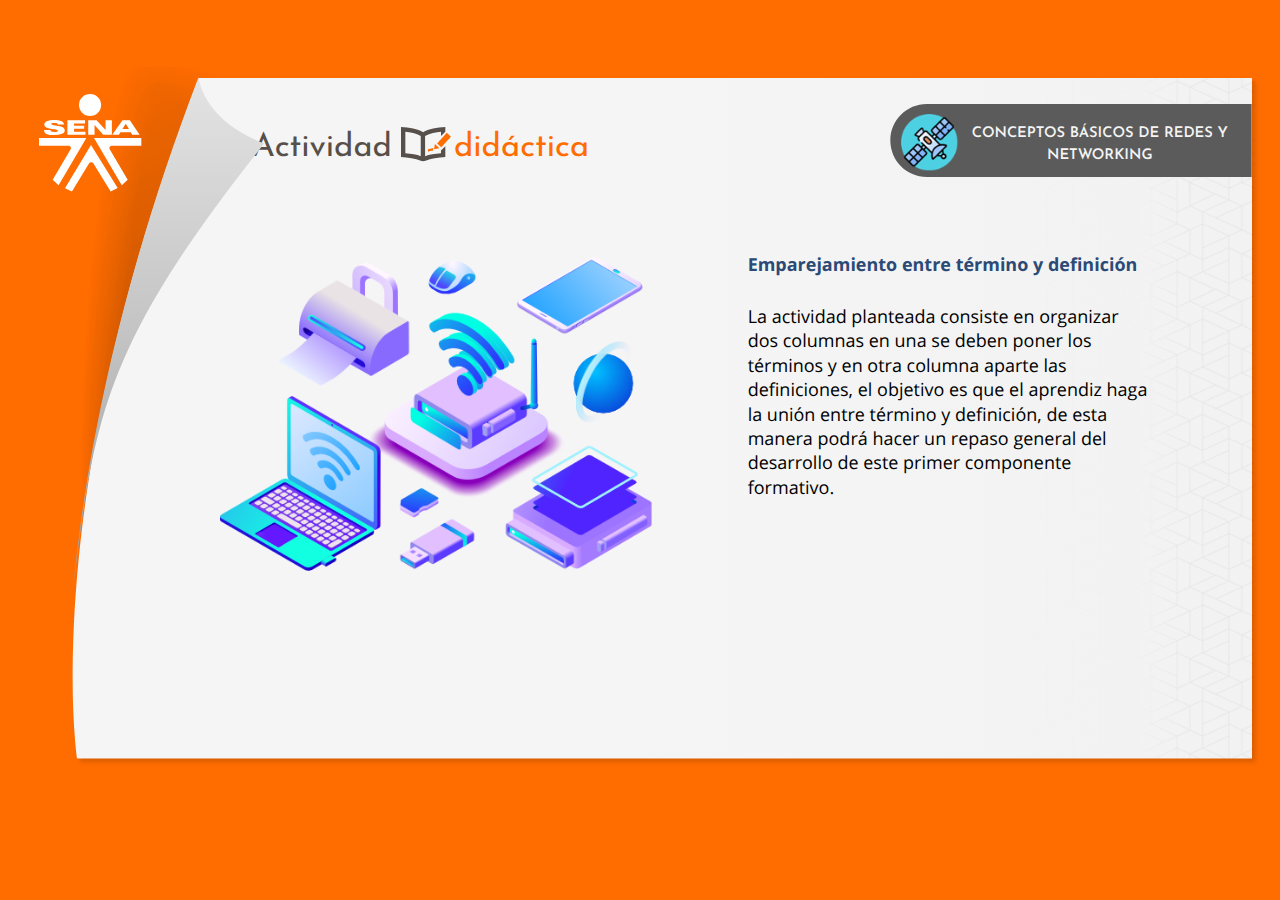
<file: actividades/story.html>
<!DOCTYPE html>
<html lang="es">
<head>
  <meta charset="utf-8">
  <!-- Creado con Storyline 360 - http://www.articulate.com  -->
  <!-- version: 3.53.25436.0 -->
  <title>actividad</title>
  <meta http-equiv="x-ua-compatible" content="IE=edge" />
  <meta name="viewport" content="width=device-width, initial-scale=1.0, user-scalable=no, shrink-to-fit=no, minimal-ui" />
  <meta name="apple-mobile-web-app-capable" content="yes" />
  <style>
    html, body { height: 100%; padding: 0; margin: 0 }
    #app { height: 100%; width: 100%; }
  </style>
  
  <script>window.THREE = { };</script>
</head>
<body style="background: #FF6C00" class="cs-HTML theme-classic">
  <!-- 360 -->
  <script>!function(e){function n(e,i){return e.test(i)}function i(e){var i=e||navigator.userAgent,o=i.split("[FBAN");if(void 0!==o[1]&&(i=o[0]),this.apple={phone:n(t,i),ipod:n(d,i),tablet:!n(t,i)&&n(s,i),device:n(t,i)||n(d,i)||n(s,i)},this.amazon={phone:n(h,i),tablet:!n(h,i)&&n(a,i),device:n(h,i)||n(a,i)},this.android={phone:n(h,i)||n(b,i),tablet:!n(h,i)&&!n(b,i)&&(n(a,i)||n(r,i)),device:n(h,i)||n(a,i)||n(b,i)||n(r,i)},this.windows={phone:n(l,i),tablet:n(p,i),device:n(l,i)||n(p,i)},this.other={blackberry:n(f,i),blackberry10:n(u,i),opera:n(c,i),firefox:n(A,i),chrome:n(w,i),device:n(f,i)||n(u,i)||n(c,i)||n(A,i)||n(w,i)},this.seven_inch=n(v,i),this.any=this.apple.device||this.android.device||this.windows.device||this.other.device||this.seven_inch,this.phone=this.apple.phone||this.android.phone||this.windows.phone,this.tablet=this.apple.tablet||this.android.tablet||this.windows.tablet,"undefined"==typeof window)return this}function o(){var e=new i;return e.Class=i,e}var t=/iPhone/i,d=/iPod/i,s=/iPad/i,b=/(?=.*\bAndroid\b)(?=.*\bMobile\b)/i,r=/Android/i,h=/(?=.*\bAndroid\b)(?=.*\bSD4930UR\b)/i,a=/(?=.*\bAndroid\b)(?=.*\b(?:KFOT|KFTT|KFJWI|KFJWA|KFSOWI|KFTHWI|KFTHWA|KFAPWI|KFAPWA|KFARWI|KFASWI|KFSAWI|KFSAWA)\b)/i,l=/IEMobile/i,p=/(?=.*\bWindows\b)(?=.*\bARM\b)/i,f=/BlackBerry/i,u=/BB10/i,c=/Opera Mini/i,w=/(CriOS|Chrome)(?=.*\bMobile\b)/i,A=/(?=.*\bFirefox\b)(?=.*\bMobile\b)/i,v=new RegExp("(?:Nexus 7|BNTV250|Kindle Fire|Silk|GT-P1000)","i");"undefined"!=typeof module&&module.exports&&"undefined"==typeof window?module.exports=i:"undefined"!=typeof module&&module.exports&&"undefined"!=typeof window?module.exports=o():"function"==typeof define&&define.amd?define("isMobile",[],e.isMobile=o()):e.isMobile=o()}(this);
    window.isMobile.apple.tablet = window.isMobile.apple.tablet ||
      (navigator.platform === 'MacIntel' && navigator.maxTouchPoints > 1);
    window.isMobile.apple.device = window.isMobile.apple.device || window.isMobile.apple.tablet;
    window.isMobile.tablet = window.isMobile.tablet || window.isMobile.apple.tablet;
    window.isMobile.any = window.isMobile.any || window.isMobile.apple.tablet;
  </script>

  <div id="focus-sink" tabIndex="-1"></div>

  <div id="preso"></div>
  <script>
    window.DS = {};
    window.globals = {
      DATA_PATH_BASE: '',
      HAS_FRAME: true,
      HAS_SLIDE: true,

      lmsPresent: false,
      tinCanPresent: false,
      cmi5Present: false,
      aoSupport: false,
      scale: 'show all',
      captureRc: false,
      browserSize: 'optimal',
      bgColor: '#FF6C00',
      features: 'MultipleQuizTracking',
      themeName: 'classic',
      preloaderColor: '#FFFFFF',
      suppressAnalytics: false,
      productChannel: 'stable',
      publishSource: 'storyline',
      aid: 'aid|1ee595a8-5f44-409d-a0df-fc1c7c19d8a8',
      cid: '3466867c-e6fd-445f-9694-3caed21f34e5',
      playerVersion: '3.53.25436.0',
      maxIosVideoElements: 5,

      
      parseParams: function(qs) {
        if (window.globals.parsedParams != null) {
          return window.globals.parsedParams;
        }
        qs = (qs || window.location.search.substr(1)).split('+').join(' ');
        var params = {},
            tokens,
            re = /[?&]?([^=]+)=([^&]*)/g;

        while (tokens = re.exec(qs)) {
          params[decodeURIComponent(tokens[1]).trim()] =
            decodeURIComponent(tokens[2]).trim();
        }
        window.globals.parsedParams = params;
        return params;
      }

    };

    (function() {

      var classTypes = [ 'desktop', 'mobile', 'phone', 'tablet' ];

      var addDeviceClasses = function(prefix, testObj) {
        var curr, i;
        for (i = 0; i < classTypes.length; i++) {
          curr = classTypes[i];
          if (testObj[curr]) {
            document.body.classList.add(prefix + curr);
          }
        }
      };

      var params = window.globals.parseParams(),
          isDevicePreview = params.devicepreview === '1',
          isPhoneOverride = params.deviceType === 'phone' || (isDevicePreview && params.phone == '1'),
          isTabletOverride = (params.deviceType === 'tablet' || isDevicePreview) && !isPhoneOverride,
          isMobileOverride = isPhoneOverride || isTabletOverride;

      var deviceView = {
        desktop: !window.isMobile.any && !isMobileOverride,
        mobile: window.isMobile.any || isMobileOverride,
        phone: isPhoneOverride || (window.isMobile.phone && !isTabletOverride),
        tablet: isTabletOverride || window.isMobile.tablet
      };

      window.globals.deviceView = deviceView;
      window.isMobile.desktop = !window.isMobile.any;
      window.isMobile.mobile = window.isMobile.any;

      addDeviceClasses('view-', deviceView);

    })();
  </script>
  
  <script src='story_content/user.js' type=text/javascript></script>
  <div class="slide-loader"></div>

  <script type="text/javascript">
    if (window.globals.deviceView.isMobile) { var doc = document, loader = doc.body.querySelector('.slide-loader'); [ 1, 2, 3 ].forEach(function(n) { var d = doc.createElement('div'); d.style.backgroundColor = window.globals.preloaderColor; d.classList.add('mobile-loader-dot'); d.classList.add('dot' + n); loader.appendChild(d); }); }
  </script>

  <div class="mobile-load-title-overlay" style="display: none">
    <div class="mobile-load-title">actividad</div>
  </div>

  <div class="mobile-chrome-warning"></div>

  <script>
    
    if (window.autoSpider && window.vInterfaceObject) {
      document.querySelector('.mobile-load-title-overlay').style.display = 'none';
    }
  </script>

  

  <link rel="stylesheet" href="html5/data/css/output.min.css" data-noprefix />
</body>
<script src="html5/lib/scripts/bootstrapper.min.js"></script>
</html>
</file>
<file: actividades/html5/data/css/output.min.css>
@font-face {
  font-family: 'Open SansBold CharsBoldA173A647';
  src: url('[data-uri]');
  font-style: normal;
  font-weight: normal;
}
@font-face {
  font-family: 'Open Sans Charset1_ 5ov4E12BF27';
  src: url('[data-uri]');
  font-style: normal;
  font-weight: normal;
}
@font-face {
  font-family: 'Josefin Sans Charset1_ 43920017';
  src: url('[data-uri]');
  font-style: normal;
  font-weight: normal;
}
@font-face {
  font-family: 'Josefin Sans SemiBoBold2FDC3A66';
  src: url('[data-uri]');
  font-style: normal;
  font-weight: normal;
}
@font-face {
  font-family: 'ArialBold Charset1_Bold5C74342D';
  src: url('[data-uri]');
  font-style: normal;
  font-weight: normal;
}
@font-face {
  font-family: 'Open Sans Charset0_v9TY33EDE6F2';
  src: url('[data-uri]');
  font-style: normal;
  font-weight: normal;
}
@font-face {
  font-family: 'Open SansBold CharsBoldE47A47C6';
  src: url('[data-uri]');
  font-style: normal;
  font-weight: normal;
}
@font-face {
  font-family: 'Josefin Sans Charset0_v5A0E9131';
  src: url('[data-uri]');
  font-style: normal;
  font-weight: normal;
}
@font-face {
  font-family: 'Josefin Sans SemiBoBold06F28574';
  src: url('[data-uri]');
  font-style: normal;
  font-weight: normal;
}
@font-face {
  font-family: 'Arial Charset0_v8wz5YMo9EE9FF07';
  src: url('[data-uri]');
  font-style: normal;
  font-weight: normal;
}
@font-face {
  font-family: 'ArialBold Charset0_Bold3D70FAD3';
  src: url('[data-uri]');
  font-style: normal;
  font-weight: normal;
}
.cs-HTML {
  background: rgba(255, 108, 0, 1);
}
.cs-npnxnanbnsnfns00000000001 .cs-infopanel  {
  box-shadow: 0 1px 0 rgba(0, 0, 0, 1);
  background: rgba(255, 255, 255, 1);
}
.cs-npnxnanbnsnfns00000000001 .cs-infopanel .cs-link {
  color: rgba(124, 34, 128, 1);
}
.cs-npnxnanbnsnfns00000000001 .cs-infopanel .cs-link:hover {
  color: rgba(0, 0, 238, 1);
}
.cs-npnxnanbnsnfns00000000001 .cs-infopanel .cs-name {
  color: rgba(68, 68, 68, 1);
}
.cs-npnxnanbnsnfns00000000001 .cs-infopanel .cs-title {
  color: rgba(153, 153, 153, 1);
}
.cs-npnxnanbnsnfns00000000001 .cs-infopanelpopup  {
  box-shadow: 0 1px 0 rgba(0, 0, 0, 1);
  background: linear-gradient(180deg, rgba(29, 29, 29, 1) 0%, rgba(11, 11, 11, 1) 100%);
}
.cs-npnxnanbnsnfns00000000001 .cs-infopanelpopup .cs-link {
  color: rgba(255, 255, 255, 1);
}
.cs-npnxnanbnsnfns00000000001 .cs-infopanelpopup .cs-link:hover {
  color: rgba(117, 117, 117, 1);
}
.cs-npnxnanbnsnfns00000000001 .cs-infopanelpopup .cs-name {
  color: rgba(114, 114, 114, 1);
}
.cs-npnxnanbnsnfns00000000001 .cs-infopanelpopup .cs-bio {
  color: rgba(255, 255, 255, 1);
}
.cs-npnxnanbnsnfns00000000001 .cs-timer  {
  color: rgba(255, 255, 255, 1);
}
.cs-npnxnanbnsnfns00000000001 .cs-duration stop:first-child {
  stop-color: rgba(0, 215, 255, 1);
}
.cs-npnxnanbnsnfns00000000001 .cs-duration stop:last-child {
  stop-color: rgba(0, 171, 255, 1);
}
.cs-npnxnanbnsnfns00000000001 .cs-elapsed stop:first-child {
  stop-color: rgba(254, 227, 71, 1);
}
.cs-npnxnanbnsnfns00000000001 .cs-elapsed stop:last-child {
  stop-color: rgba(252, 204, 42, 1);
}
.cs-npnxnanbnsnfns00000000001 .cs-timer .cs-pie .cs-innerstroke {
  stroke: rgba(255, 255, 255, 1);
}
.cs-npnxnanbnsnfns00000000001 .cs-timer .cs-pie .cs-innerborder {
  stroke: rgba(204, 204, 204, 1);
}
.cs-npnxnanbnsnfns00000000001 .cs-window  {
  box-shadow: 0 8px 5px rgba(0, 0, 0, 0.2);
  border-color: rgba(29, 29, 29, 1);
  background: rgba(42, 42, 42, 1);
  color: rgba(255, 255, 255, 1);
}
.cs-npnxnanbnsnfns00000000001 .cs-window .cs-diva {
  border-color: rgba(49, 49, 49, 1);
}
.cs-npnxnanbnsnfns00000000001 .cs-window .cs-divb {
  border-color: rgba(14, 14, 14, 1);
}
.cs-npnxnanbnsnfns00000000001 .cs-editor .cs-editor-slide {
  color: rgba(255, 255, 255, 1);
}
.cs-npnxnanbnsnfns00000000001 .cs-editor .cs-editor-html {
  color: rgba(255, 255, 255, 1);
}
.cs-npnxnanbnsnfns00000000001 .cs-editor .cs-editor-button {
  text-shadow: 0 1px 0 rgba(0, 0, 0, 1);
  color: rgba(255, 255, 255, 1);
  border-color: rgba(3, 3, 3, 1);
  background: linear-gradient(180deg, rgba(51, 51, 51, 1) 0%, rgba(20, 20, 20, 1) 100%);
}
.cs-npnxnanbnsnfns00000000001 .cs-editor .cs-editor-button:hover {
  background: linear-gradient(180deg, rgba(58, 58, 58, 1) 0%, rgba(12, 12, 12, 1) 100%);
}
.cs-npnxnanbnsnfns00000000001 .cs-editor .cs-editor-button:active {
  background: linear-gradient(180deg, rgba(20, 20, 20, 1) 0%, rgba(50, 50, 50, 1) 100%);
}
.cs-npnxnanbnsnfns00000000001 .cs-listitem  {
  color: rgba(255, 255, 255, 1);
  border-color: rgba(52, 52, 52, 1);
}
.cs-npnxnanbnsnfns00000000001 .cs-listitem.cs-viewed {
  color: rgba(135, 135, 135, 1);
}
.cs-npnxnanbnsnfns00000000001 .cs-listitem.cs-selected {
  color: rgba(255, 255, 255, 1);
  background: rgba(63, 63, 63, 1);
}
.cs-npnxnanbnsnfns00000000001 .cs-listitem.cs-selected:hover {
  background: rgba(63, 63, 63, 1);
}
.cs-npnxnanbnsnfns00000000001 .cs-listitem.cs-selected.hover {
  background: rgba(63, 63, 63, 1);
}
.cs-npnxnanbnsnfns00000000001 .cs-listitem.cs-selected:focus {
  background: rgba(63, 63, 63, 1);
}
.cs-npnxnanbnsnfns00000000001 .cs-listitem .cs-icon-carrot {
  fill: rgba(255, 255, 255, 1);
}
.cs-npnxnanbnsnfns00000000001 .cs-listitem .cs-icon-carrot .cs-shadow {
  fill: rgba(0, 0, 0, 1);
}
.cs-npnxnanbnsnfns00000000001 .cs-listitem:hover {
  background: rgba(49, 49, 49, 1);
}
.cs-npnxnanbnsnfns00000000001 .cs-listitem.hover {
  background: rgba(49, 49, 49, 1);
}
.cs-npnxnanbnsnfns00000000001 .cs-listitem:focus {
  background: rgba(49, 49, 49, 1);
}
.cs-npnxnanbnsnfns00000000001 .cs-glossary  {
  color: rgba(255, 255, 255, 1);
}
.cs-npnxnanbnsnfns00000000001 .cs-glossary .cs-scrolling-panel {
  background: rgba(51, 51, 51, 1);
}
.cs-npnxnanbnsnfns00000000001 .cs-glossary .cs-term.cs-selected .cs-choice-list-trigger {
  color: rgba(255, 255, 255, 1);
  background: rgba(63, 63, 63, 1);
}
.cs-npnxnanbnsnfns00000000001 .cs-glossary .cs-term.cs-selected .cs-choice-list-trigger:focus {
  color: rgba(255, 255, 255, 1);
  background: rgba(63, 63, 63, 1);
}
.cs-npnxnanbnsnfns00000000001 .cs-glossary .cs-term:hover .cs-choice-list-trigger {
  background: rgba(28, 28, 28, 1);
}
.cs-npnxnanbnsnfns00000000001 .cs-glossary .cs-term.hover .cs-choice-list-trigger {
  background: rgba(28, 28, 28, 1);
}
.cs-npnxnanbnsnfns00000000001 .cs-glossary .cs-term .cs-choice-list-trigger:focus {
  background: rgba(28, 28, 28, 1);
}
.cs-npnxnanbnsnfns00000000001 .cs-glossary .cs-diva {
  border-color: rgba(61, 61, 61, 1);
}
.cs-npnxnanbnsnfns00000000001 .cs-glossary .cs-divb {
  border-color: rgba(32, 32, 32, 1);
}
.cs-npnxnanbnsnfns00000000001 .cs-glossary .cs-divc {
  border-color: rgba(61, 61, 61, 1);
}
.cs-npnxnanbnsnfns00000000001 .cs-glossary .cs-heading {
  color: rgba(255, 255, 255, 1);
}
.cs-npnxnanbnsnfns00000000001 .cs-resource .cs-separator {
  border-color: rgba(44, 44, 44, 1);
}
.cs-npnxnanbnsnfns00000000001 .cs-outline  {
  color: rgba(255, 255, 255, 1);
}
.cs-npnxnanbnsnfns00000000001 .cs-outline .cs-diva {
  border-color: rgba(28, 28, 28, 1);
}
.cs-npnxnanbnsnfns00000000001 .cs-outline .cs-divb {
  border-color: rgba(54, 54, 54, 1);
}
.cs-npnxnanbnsnfns00000000001 .cs-outline .cs-divc {
  border-color: rgba(52, 52, 52, 1);
}
.cs-npnxnanbnsnfns00000000001 .cs-outline .cs-search-filter:hover {
  color: rgba(117, 117, 117, 1);
}
.cs-npnxnanbnsnfns00000000001 .cs-outline .cs-search-filter.hover {
  color: rgba(117, 117, 117, 1);
}
.cs-npnxnanbnsnfns00000000001 .cs-transcript  {
  color: rgba(255, 255, 255, 1);
}
.cs-npnxnanbnsnfns00000000001 .cs-transcript .cs-div {
  border-color: rgba(44, 44, 44, 1);
}
.cs-npnxnanbnsnfns00000000001 .cs-tabs:not(.topmenu-item) {
  color: rgba(114, 114, 114, 1);
}
.cs-npnxnanbnsnfns00000000001 .cs-tabs .cs-inner-button:not(.topmenu-item) {
  text-shadow: 0 1px 0 rgba(0, 0, 0, 1);
}
.cs-npnxnanbnsnfns00000000001 .cs-tabs:hover:not(.topmenu-item) {
  color: rgba(82, 84, 84, 1);
}
.cs-npnxnanbnsnfns00000000001 .cs-tabs.cs-selected {
  background: rgba(36, 36, 36, 1);
  color: rgba(255, 255, 255, 1);
}
.cs-npnxnanbnsnfns00000000001 .cs-seekcontrol  {
  background: linear-gradient(180deg, rgba(51, 51, 51, 1) 0%, rgba(20, 20, 20, 1) 100%);
  border-color: rgba(3, 3, 3, 1);
}
.cs-npnxnanbnsnfns00000000001 .cs-seekcontrol .cs-button:hover .cs-icon {
  fill: rgba(255, 255, 255, 1);
}
.cs-npnxnanbnsnfns00000000001 .cs-seekcontrol .cs-button.hover .cs-icon {
  fill: rgba(255, 255, 255, 1);
}
.cs-npnxnanbnsnfns00000000001 .cs-seekcontrol .cs-button .cs-icon-shadow {
  fill: rgba(0, 0, 0, 1);
}
.cs-npnxnanbnsnfns00000000001 .cs-seekcontrol .cs-button .cs-icon {
  fill: rgba(255, 255, 255, 1);
}
.cs-npnxnanbnsnfns00000000001 .cs-seekcontrol .cs-seek .cs-fill {
  background: rgba(255, 255, 255, 1);
}
.cs-npnxnanbnsnfns00000000001 .cs-seekcontrol .cs-seek {
  background: rgba(34, 34, 34, 1);
  border-color: rgba(26, 26, 26, 1);
}
.cs-npnxnanbnsnfns00000000001 .cs-searchinput .cs-input {
  color: rgba(45, 45, 45, 1);
  border-color: rgba(32, 32, 32, 1);
  background: rgba(255, 255, 255, 1);
}
.cs-npnxnanbnsnfns00000000001 .cs-searchinput .cs-input:focus {
  color: rgba(45, 45, 45, 1);
  background: rgba(255, 255, 255, 1);
}
.cs-npnxnanbnsnfns00000000001 .cs-searchinput .cs-input:hover {
  box-shadow: inset 0 0 1px 0 rgba(235, 148, 113, 0);
}
.cs-npnxnanbnsnfns00000000001 .cs-searchinput .cs-input.hover {
  box-shadow: inset 0 0 1px 0 rgba(235, 148, 113, 0);
}
.cs-npnxnanbnsnfns00000000001 .cs-searchinput .cs-button .cs-icon {
  fill: rgba(255, 255, 255, 1);
}
.cs-npnxnanbnsnfns00000000001 .cs-searchinput .cs-button:hover {
  fill: linear-gradient(180deg, rgba(58, 58, 58, 1) 0%, rgba(12, 12, 12, 1) 100%);
}
.cs-npnxnanbnsnfns00000000001 .cs-searchinput .cs-button.hover {
  fill: linear-gradient(180deg, rgba(58, 58, 58, 1) 0%, rgba(12, 12, 12, 1) 100%);
}
.cs-npnxnanbnsnfns00000000001 .cs-menu  {
  box-shadow: 0 1px 0 rgba(14, 14, 14, 1);
  background: rgba(36, 36, 36, 1);
}
.cs-npnxnanbnsnfns00000000001 .cs-topmenu-item.active .cs-tab {
  background: rgba(36, 36, 36, 1);
}
.cs-npnxnanbnsnfns00000000001 .cs-logo  {
  box-shadow: 0 1px 0 rgba(0, 0, 0, 1);
  background: rgba(255, 255, 255, 1);
}
.cs-npnxnanbnsnfns00000000001 .cs-checkbox  {
  color: rgba(255, 255, 255, 1);
}
.cs-npnxnanbnsnfns00000000001 .cs-checkbox:hover {
  border-color: rgba(156, 156, 156, 1);
}
.cs-npnxnanbnsnfns00000000001 .cs-checkbox.hover {
  border-color: rgba(156, 156, 156, 1);
}
.cs-npnxnanbnsnfns00000000001 .cs-checkbox .cs-box {
  color: rgba(255, 255, 255, 1);
  border-color: rgba(22, 22, 22, 1);
}
.cs-npnxnanbnsnfns00000000001 .cs-checkbox .cs-box:checked::after {
  color: rgba(43, 196, 0, 1);
}
.cs-npnxnanbnsnfns00000000001 .cs-checkbox .cs-box.checked.after {
  color: rgba(43, 196, 0, 1);
}
.cs-npnxnanbnsnfns00000000001 .cs-button  {
  text-shadow: 0 1px 0 rgba(255, 108, 0, 1);
  color: rgba(255, 255, 255, 1);
  border-color: rgba(255, 255, 255, 1);
  background: linear-gradient(180deg, rgba(255, 108, 0, 1) 0%, rgba(255, 108, 0, 1) 100%);
  box-shadow: 0 1px 0 rgba(255, 108, 0, 1);
}
.cs-npnxnanbnsnfns00000000001 .cs-button .cs-icon {
  fill: rgba(255, 255, 255, 1);
}
.cs-npnxnanbnsnfns00000000001 .cs-button .cs-icon-shadow {
  fill: rgba(255, 108, 0, 1);
}
.cs-npnxnanbnsnfns00000000001 .cs-button:hover {
  background: linear-gradient(180deg, rgba(90, 90, 90, 1) 0%, rgba(90, 90, 90, 1) 100%);
}
.cs-npnxnanbnsnfns00000000001 .cs-button.hover {
  background: linear-gradient(180deg, rgba(90, 90, 90, 1) 0%, rgba(90, 90, 90, 1) 100%);
}
.cs-npnxnanbnsnfns00000000001 .cs-button:active {
  background: linear-gradient(180deg, rgba(255, 108, 0, 1) 0%, rgba(255, 108, 0, 1) 100%);
}
.cs-npnxnanbnsnfns00000000001 .cs-button.cs-disabled:hover {
  background: linear-gradient(180deg, rgba(255, 108, 0, 1) 0%, rgba(255, 108, 0, 1) 100%);
}
.cs-npnxnanbnsnfns00000000001 .cs-button.cs-disabled.hover {
  background: linear-gradient(180deg, rgba(255, 108, 0, 1) 0%, rgba(255, 108, 0, 1) 100%);
}
.cs-npnxnanbnsnfns00000000001 .cs-button.cs-disabled:active {
  background: linear-gradient(180deg, rgba(255, 108, 0, 1) 0%, rgba(255, 108, 0, 1) 100%);
}
.cs-npnxnanbnsnfns00000000001 .cs-button.cs-volume:hover {
  background: linear-gradient(180deg, rgba(255, 108, 0, 1) 0%, rgba(255, 108, 0, 1) 100%);
}
.cs-npnxnanbnsnfns00000000001 .cs-button.cs-volume.hover {
  background: linear-gradient(180deg, rgba(255, 108, 0, 1) 0%, rgba(255, 108, 0, 1) 100%);
}
.cs-npnxnanbnsnfns00000000001 .cs-button.cs-volume:active {
  background: linear-gradient(180deg, rgba(255, 108, 0, 1) 0%, rgba(255, 108, 0, 1) 100%);
}
.cs-npnxnanbnsnfns00000000001.cs-base  {
  color: rgba(255, 255, 255, 1);
  border-color: rgba(255, 108, 0, 1);
  background: linear-gradient(180deg, rgba(255, 108, 0, 1) 0%, rgba(255, 108, 0, 1) 100%);
}
.cs-npnxnanbnsnfns00000000001.cs-base .cs-separator .cs-diva {
  background: rgba(14, 14, 14, 1);
}
.cs-npnxnanbnsnfns00000000001.cs-base .cs-separator .cs-divb {
  background: rgba(49, 49, 49, 1);
}
.cs-npnxnanbnsnfns00000000001.cs-base .cs-topmenu-item.active .cs-tab {
  border-color: rgba(14, 14, 14, 1);
}
.cs-npnxnanbnsnfns00000000001.cs-base .cs-topmenu-item.active .cs-panel {
  border-color: rgba(14, 14, 14, 1);
}
.cs-npnxnanbnsnfns00000000001.cs-base .cs-left {
  background: linear-gradient(180deg, rgba(27, 27, 27, 1) 0%, rgba(10, 10, 10, 1) 100%);
}
.cs-npnxnanbnsnfns00000000001.cs-base .cs-area-primary .cs-slide-container {
  background: linear-gradient(180deg, rgba(255, 108, 0, 1) 0%, rgba(255, 108, 0, 1) 100%);
}
.cs-npnxnanbnsnfns00000000001 .cs-volume::-moz-range-thumb {
  border-color: rgba(28, 28, 28, 1);
  box-shadow: inset 0 0 1px 0 rgba(90, 90, 90, 1);
  background: rgba(76, 76, 76, 1);
}
.cs-npnxnanbnsnfns00000000001 .cs-volume::-ms-thumb {
  border-color: rgba(28, 28, 28, 1);
  box-shadow: inset 0 0 1px 0 rgba(90, 90, 90, 1);
  background: rgba(76, 76, 76, 1);
}
.cs-npnxnanbnsnfns00000000001 .cs-volume::-webkit-slider-thumb {
  border-color: rgba(28, 28, 28, 1);
  box-shadow: inset 0 0 1px 0 rgba(90, 90, 90, 1);
  background: rgba(76, 76, 76, 1);
}
.cs-npnxnanbnsnfns00000000001 .cs-volume::-moz-range-track {
  border-color: rgba(73, 73, 73, 1);
  background: rgba(49, 49, 49, 1);
}
.cs-npnxnanbnsnfns00000000001 .cs-volume::-ms-track {
  border-color: rgba(73, 73, 73, 1);
  background: rgba(49, 49, 49, 1);
}
.cs-npnxnanbnsnfns00000000001 .cs-volume::-webkit-slider-runnable-track {
  border-color: rgba(73, 73, 73, 1);
  background: rgba(49, 49, 49, 1);
}
body.show-focus .tab-focus-box {
  border-color: rgba(255, 255, 0, 1);
}
.skipnav {
  border-color: rgba(255, 255, 0, 1);
}
.fn-npnxnanbsnfns00000000001 {
  font-family: 'Open SansD6FFC9F9';
  -webkit-font-variant-ligatures: no-common-ligatures;
  font-variant-ligatures: no-common-ligatures;
}
.fn-pxabnsnfns00000000001 {
  font-family: 'Open SansD6FFC9F9';
  -webkit-font-variant-ligatures: no-common-ligatures;
  font-variant-ligatures: no-common-ligatures;
}
.fn-npxnabnsnfns00000000001 {
  font-family: 'Open SansD6FFC9F9';
  -webkit-font-variant-ligatures: no-common-ligatures;
  font-variant-ligatures: no-common-ligatures;
}
.fn-npnxnanbnsnfns00000000001 {
  font-family: 'Open SansD6FFC9F9';
  -webkit-font-variant-ligatures: no-common-ligatures;
  font-variant-ligatures: no-common-ligatures;
}
.fn-pxabnsnfns00000000000 {
  font-family: 'Open SansD6FFC9F9';
  -webkit-font-variant-ligatures: no-common-ligatures;
  font-variant-ligatures: no-common-ligatures;
}
@font-face {
  font-family: 'Open SansD6FFC9F9';
  src: url('[data-uri]');
  font-style: normal;
  font-weight: bold;
}
@font-face {
  font-family: 'Open SansD6FFC9F9';
  src: url('[data-uri]');
  font-style: normal;
  font-weight: normal;
}
.cs-InvalidPromptSlide .cs-5rxIk8tYI5U-InvalidPromptSlide-btn0 {
  color: rgba(255, 255, 255, 1);
  border-color: rgba(3, 3, 3, 1);
  background: linear-gradient(180deg, rgba(51, 51, 51, 1) 0%, rgba(20, 20, 20, 1) 100%);
  text-shadow: 0 1px 0 rgba(0, 0, 0, 1);
}
.cs-InvalidPromptSlide .cs-5rxIk8tYI5U-InvalidPromptSlide-btn0 .cs-html {
  color: rgba(255, 255, 255, 1);
}
.cs-InvalidPromptSlide .cs-5rxIk8tYI5U-InvalidPromptSlide-btn0 .cs-slide {
  border-color: rgba(255, 255, 255, 1);
}
.cs-InvalidPromptSlide .cs-5rxIk8tYI5U-InvalidPromptSlide-btn0:hover {
  background: linear-gradient(180deg, rgba(58, 58, 58, 1) 0%, rgba(12, 12, 12, 1) 100%);
}
.cs-InvalidPromptSlide .cs-5rxIk8tYI5U-InvalidPromptSlide-btn0:active {
  background: linear-gradient(180deg, rgba(20, 20, 20, 1) 0%, rgba(50, 50, 50, 1) 100%);
}
.cs-PrintPromptSlide .cs-5rxIk8tYI5U-PrintPromptSlide-btn0 {
  color: rgba(255, 255, 255, 1);
  border-color: rgba(3, 3, 3, 1);
  background: linear-gradient(180deg, rgba(51, 51, 51, 1) 0%, rgba(20, 20, 20, 1) 100%);
  text-shadow: 0 1px 0 rgba(0, 0, 0, 1);
}
.cs-PrintPromptSlide .cs-5rxIk8tYI5U-PrintPromptSlide-btn0 .cs-html {
  color: rgba(255, 255, 255, 1);
}
.cs-PrintPromptSlide .cs-5rxIk8tYI5U-PrintPromptSlide-btn0 .cs-slide {
  border-color: rgba(255, 255, 255, 1);
}
.cs-PrintPromptSlide .cs-5rxIk8tYI5U-PrintPromptSlide-btn0:hover {
  background: linear-gradient(180deg, rgba(58, 58, 58, 1) 0%, rgba(12, 12, 12, 1) 100%);
}
.cs-PrintPromptSlide .cs-5rxIk8tYI5U-PrintPromptSlide-btn0:active {
  background: linear-gradient(180deg, rgba(20, 20, 20, 1) 0%, rgba(50, 50, 50, 1) 100%);
}
.cs-ScrollPromptSlide .cs-5rxIk8tYI5U-ScrollPromptSlide-btn0 {
  color: rgba(255, 255, 255, 1);
  border-color: rgba(3, 3, 3, 1);
  background: linear-gradient(180deg, rgba(51, 51, 51, 1) 0%, rgba(20, 20, 20, 1) 100%);
  text-shadow: 0 1px 0 rgba(0, 0, 0, 1);
}
.cs-ScrollPromptSlide .cs-5rxIk8tYI5U-ScrollPromptSlide-btn0 .cs-html {
  color: rgba(255, 255, 255, 1);
}
.cs-ScrollPromptSlide .cs-5rxIk8tYI5U-ScrollPromptSlide-btn0 .cs-slide {
  border-color: rgba(255, 255, 255, 1);
}
.cs-ScrollPromptSlide .cs-5rxIk8tYI5U-ScrollPromptSlide-btn0:hover {
  background: linear-gradient(180deg, rgba(58, 58, 58, 1) 0%, rgba(12, 12, 12, 1) 100%);
}
.cs-ScrollPromptSlide .cs-5rxIk8tYI5U-ScrollPromptSlide-btn0:active {
  background: linear-gradient(180deg, rgba(20, 20, 20, 1) 0%, rgba(50, 50, 50, 1) 100%);
}
.cs-ExternalInterfaceErrorSlide .cs-buttonOK {
  color: rgba(255, 255, 255, 1);
  border-color: rgba(3, 3, 3, 1);
  background: linear-gradient(180deg, rgba(51, 51, 51, 1) 0%, rgba(20, 20, 20, 1) 100%);
  text-shadow: 0 1px 0 rgba(0, 0, 0, 1);
}
.cs-ExternalInterfaceErrorSlide .cs-buttonOK .cs-html {
  color: rgba(255, 255, 255, 1);
}
.cs-ExternalInterfaceErrorSlide .cs-buttonOK .cs-slide {
  border-color: rgba(255, 255, 255, 1);
}
.cs-ExternalInterfaceErrorSlide .cs-buttonOK:hover {
  background: linear-gradient(180deg, rgba(58, 58, 58, 1) 0%, rgba(12, 12, 12, 1) 100%);
}
.cs-ExternalInterfaceErrorSlide .cs-buttonOK:active {
  background: linear-gradient(180deg, rgba(20, 20, 20, 1) 0%, rgba(50, 50, 50, 1) 100%);
}
</file>
